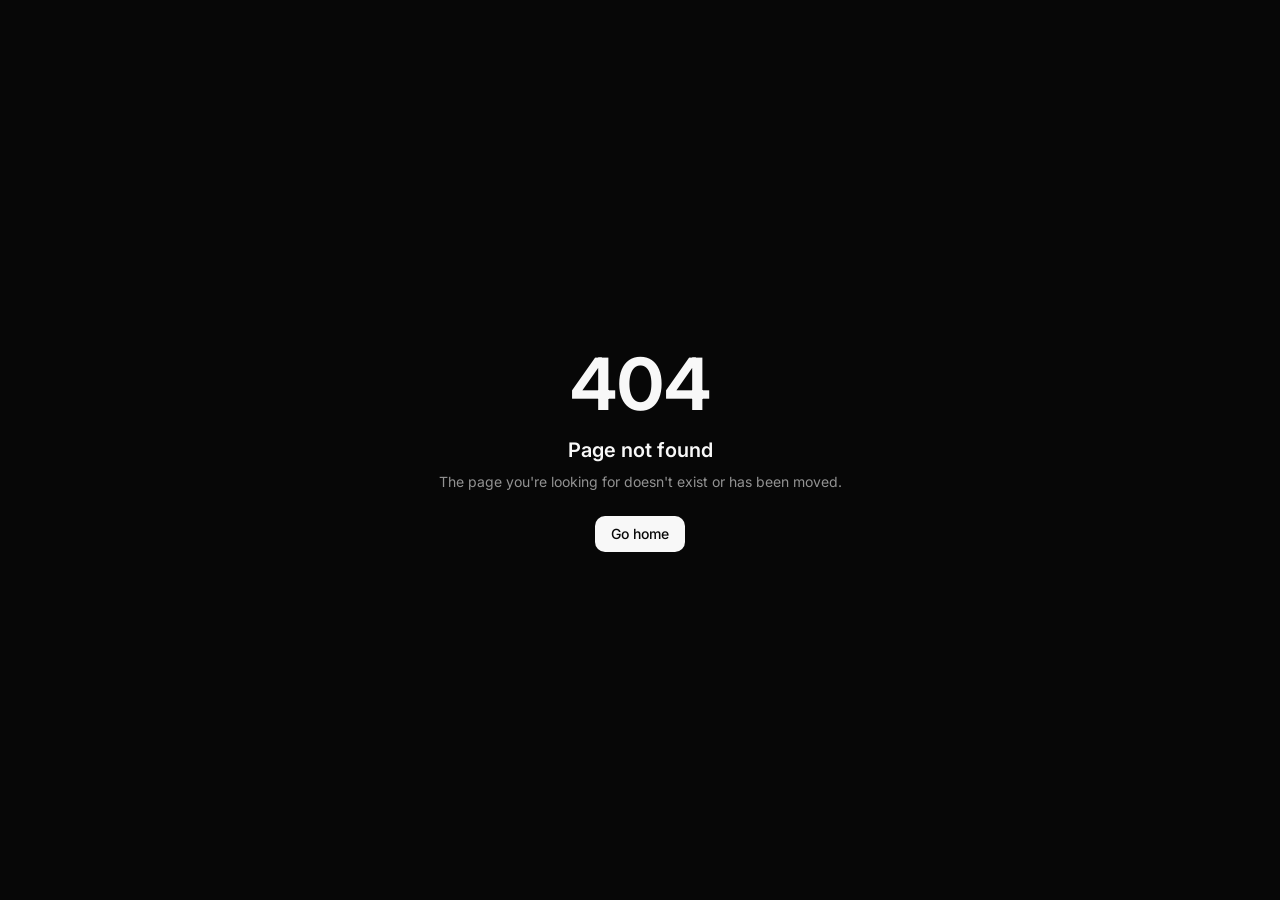
<file: index.html>
<!DOCTYPE html><html lang="en"><head><meta charSet="utf-8"/><meta name="viewport" content="width=device-width, initial-scale=1"/><link rel="stylesheet" href="/assets/styles-C5Rn8Iwr.css" data-precedence="default"/><link rel="stylesheet" href="https://fonts.googleapis.com/css2?family=Inter:wght@400;500;600;700;800&amp;family=JetBrains+Mono:wght@400;500;700&amp;display=swap" data-precedence="default"/><title>DonutClients — Minecraft Fabric Mod Library</title><meta name="author" content="DonutClients"/><meta property="og:image" content="/donut-logo.png"/><meta name="twitter:site" content="@DonutClients"/><meta name="description" content="DonutClients bundles Fabric mods, clients and addons for Minecraft 1.21+ with versions, requirements and direct installation."/><meta property="og:title" content="DonutClients — Minecraft Fabric Mod Library"/><meta property="og:description" content="Curated Fabric mods and clients for Minecraft 1.21+ — versions, sizes and setup in three steps."/><meta property="og:type" content="website"/><meta name="twitter:card" content="summary_large_image"/><link rel="modulepreload" href="/assets/index-BYtWtB4z.js"/><link rel="modulepreload" href="/assets/link-GQE3ka_8.js"/><link rel="modulepreload" href="/assets/mod._slug-Dl8ReYWh.js"/><link rel="modulepreload" href="/assets/preload-helper-CPlAcCLO.js"/><link rel="modulepreload" href="/assets/routes-BlnlnHFn.js"/><link rel="modulepreload" href="/assets/modules-DRHBs7Ad.js"/><link rel="modulepreload" href="/assets/reveal-kYPUa8oH.js"/><link rel="modulepreload" href="/assets/site-footer-q0Qfsy65.js"/><link rel="preconnect" href="https://fonts.googleapis.com"/><link rel="preconnect" href="https://fonts.gstatic.com" crossorigin="anonymous"/><link rel="icon" type="image/png" href="/donut-logo.png"/><link rel="apple-touch-icon" href="/donut-logo.png"/><link rel="icon" href="/favicon.ico" type="image/x-icon"/></head><body><!--$--><!--$--><!--/$--><script>(function(a,f){let l;try{l=JSON.parse(sessionStorage.getItem(a)||"{}")}catch{return}const n=l?.[f||history.state?.__TSR_key];let c=!1;for(const t in n){const e=n[t],o=e?.scrollX,s=e?.scrollY;if(Number.isFinite(o)&&Number.isFinite(s)){if(t==="window")scrollTo(o,s),c=!0;else if(t)try{const r=document.querySelector(t);r&&(r.scrollLeft=o,r.scrollTop=s)}catch{}}}if(c)return;const i=location.hash.slice(1);if(i){const t=history.state?.__hashScrollIntoViewOptions??!0;if(t){const e=document.getElementById(i);e&&e.scrollIntoView(t)}return}scrollTo(0,0)})("tsr-scroll-restoration-v1_3");document.currentScript.remove()</script><!--/$--><section aria-label="Notifications alt+T" tabindex="-1" aria-live="polite" aria-relevant="additions text" aria-atomic="false"></section><script class="$tsr" id="$tsr-stream-barrier">(self.$R=self.$R||{})["tsr"]=[];self.$_TSR={h(){this.hydrated=!0,this.c()},e(){this.streamEnded=!0,this.c()},c(){this.hydrated&&this.streamEnded&&(delete self.$_TSR,delete self.$R.tsr)},p(e){this.initialized?e():this.buffer.push(e)},buffer:[]};$_TSR.router=($R=>$R[0]={manifest:$R[1]={routes:$R[2]={__root__:$R[3]={preloads:$R[4]=["/assets/index-BYtWtB4z.js","/assets/link-GQE3ka_8.js","/assets/mod._slug-Dl8ReYWh.js","/assets/preload-helper-CPlAcCLO.js"],scripts:$R[5]=[$R[6]={attrs:$R[7]={type:"module",async:!0,src:"/assets/index-BYtWtB4z.js"}}]}}},matches:$R[8]=[$R[9]={i:"__root__ ",u:1789840783717,s:"success",ssr:!0}],lastMatchId:"__root__ "})($R["tsr"]);$_TSR.e();document.currentScript.remove()</script><script type="module" async="" src="/assets/index-BYtWtB4z.js"></script></body></html>
</file>
